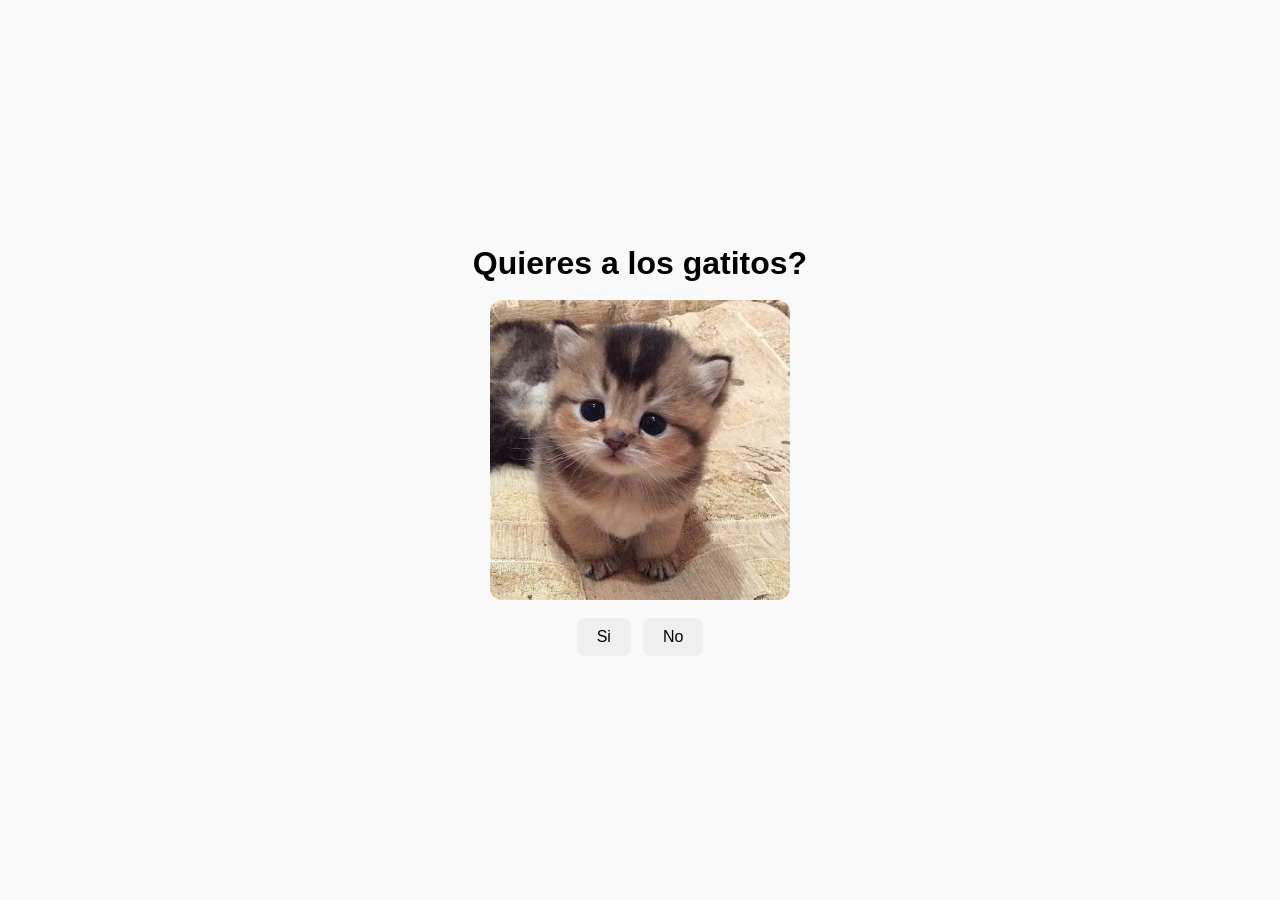
<file: index.html>
<!DOCTYPE html>
<html lang="en">
<head>
    <meta charset="UTF-8">
    <meta name="viewport" content="width=device-width, initial-scale=1.0">
    <title>Si lees esto...</title>
    <link rel="stylesheet" href="style.css">
</head>
<body>
    <div class="container">
        <h1>Quieres a los gatitos?</h1>
        <img src="img/OIP (2).webp" alt="Gatito">

        <div class="buttons">
            <button id="yesBtn" class="yes-btn">Si</button>
            <button id="noBtn" type="button" onclick="window.location.href='no.html'">No</button>
        </div>
    </div>

    <script src="script.js"></script>
</body>
</html>
</file>
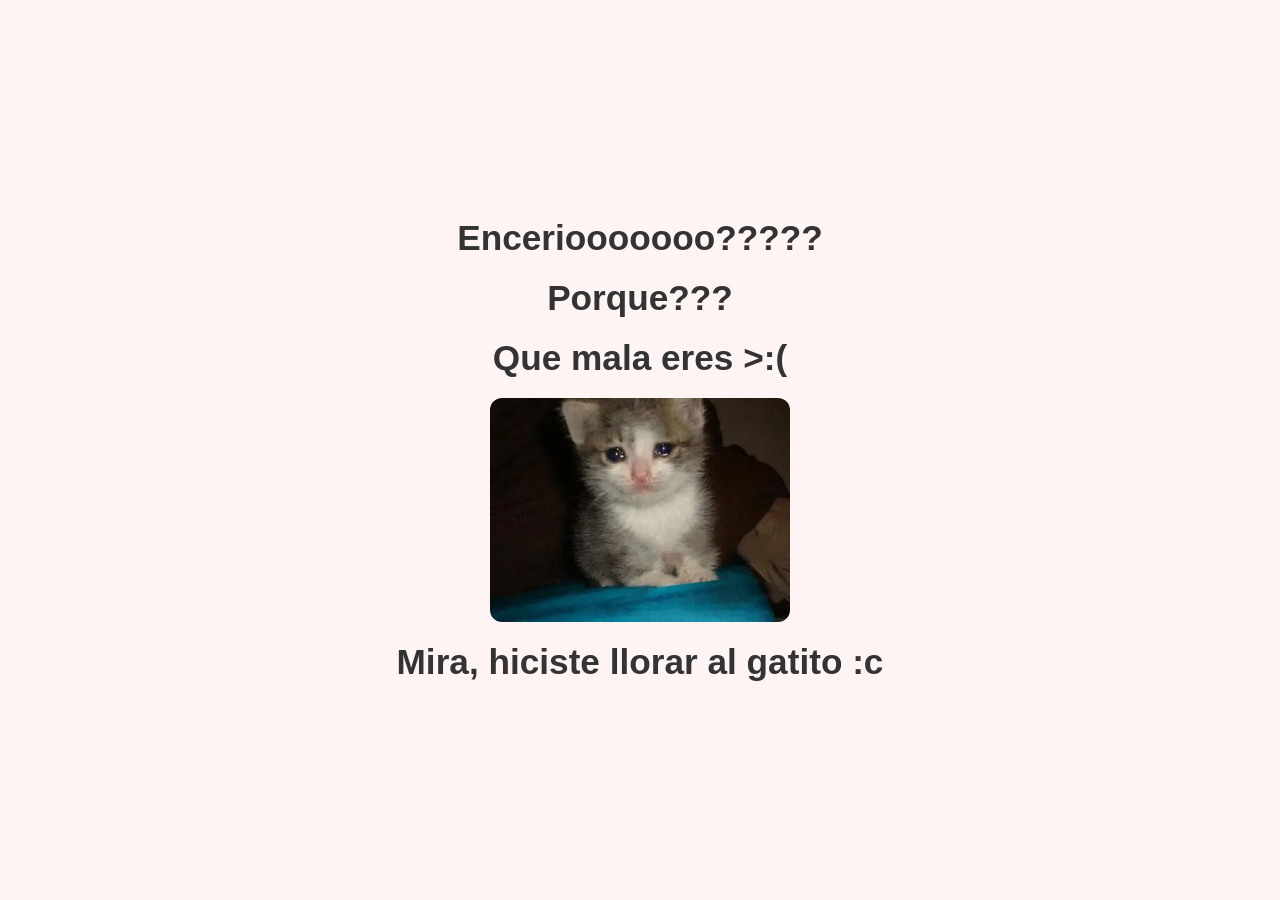
<file: no.html>
<!DOCTYPE html>
<html lang="es">
<head>
    <meta charset="UTF-8">
    <meta name="viewport" content="width=device-width, initial-scale=1.0">
    <title>Porque???</title>
    <link rel="stylesheet" href="style.css">
</head>
<body class="no-page">
    <div class="container">
        <h1>Enceriooooooo?????</h1>
        <h1>Porque???</h1>
        <h1>Que mala eres &gt;:(</h1>
        <img src="img/OIP.webp" alt="Gatito triste">
        <h1>Mira, hiciste llorar al gatito :c</h1>
    </div>
</body>
</html>
</file>
<file: style.css>
body {
    margin: 0;
    min-height: 100vh;
    display: flex;
    align-items: center;
    justify-content: center;
    font-family: Arial, sans-serif;
    background: #f9f9f9;
    position: relative;
}

.container {
    display: flex;
    flex-direction: column;
    align-items: center;
    text-align: center;
    gap: 18px;
}

h1 {
    margin: 0;
    text-align: center;
}

img {
    display: block;
    max-width: 300px;
    height: auto;
    border-radius: 12px;
}

.buttons {
    display: flex;
    gap: 12px;
    justify-content: center;
    align-items: center;
    position: relative;
}

button {
    padding: 10px 20px;
    border: none;
    border-radius: 8px;
    cursor: pointer;
    font-size: 1rem;
}

.yes-btn {
    position: relative;
    transition: all 0.2s ease;
}

.no-page {
    background: #fff4f4;
}

.no-page .container {
    gap: 20px;
}

.no-page h1 {
    font-size: 2.2rem;
    color: #333;
}

.no-page p {
    margin: 0;
    font-size: 1.1rem;
    color: #555;
}

.back-btn {
    display: inline-block;
    padding: 10px 20px;
    background: #333;
    color: white;
    text-decoration: none;
    border-radius: 8px;
    font-weight: bold;
}
</file>
